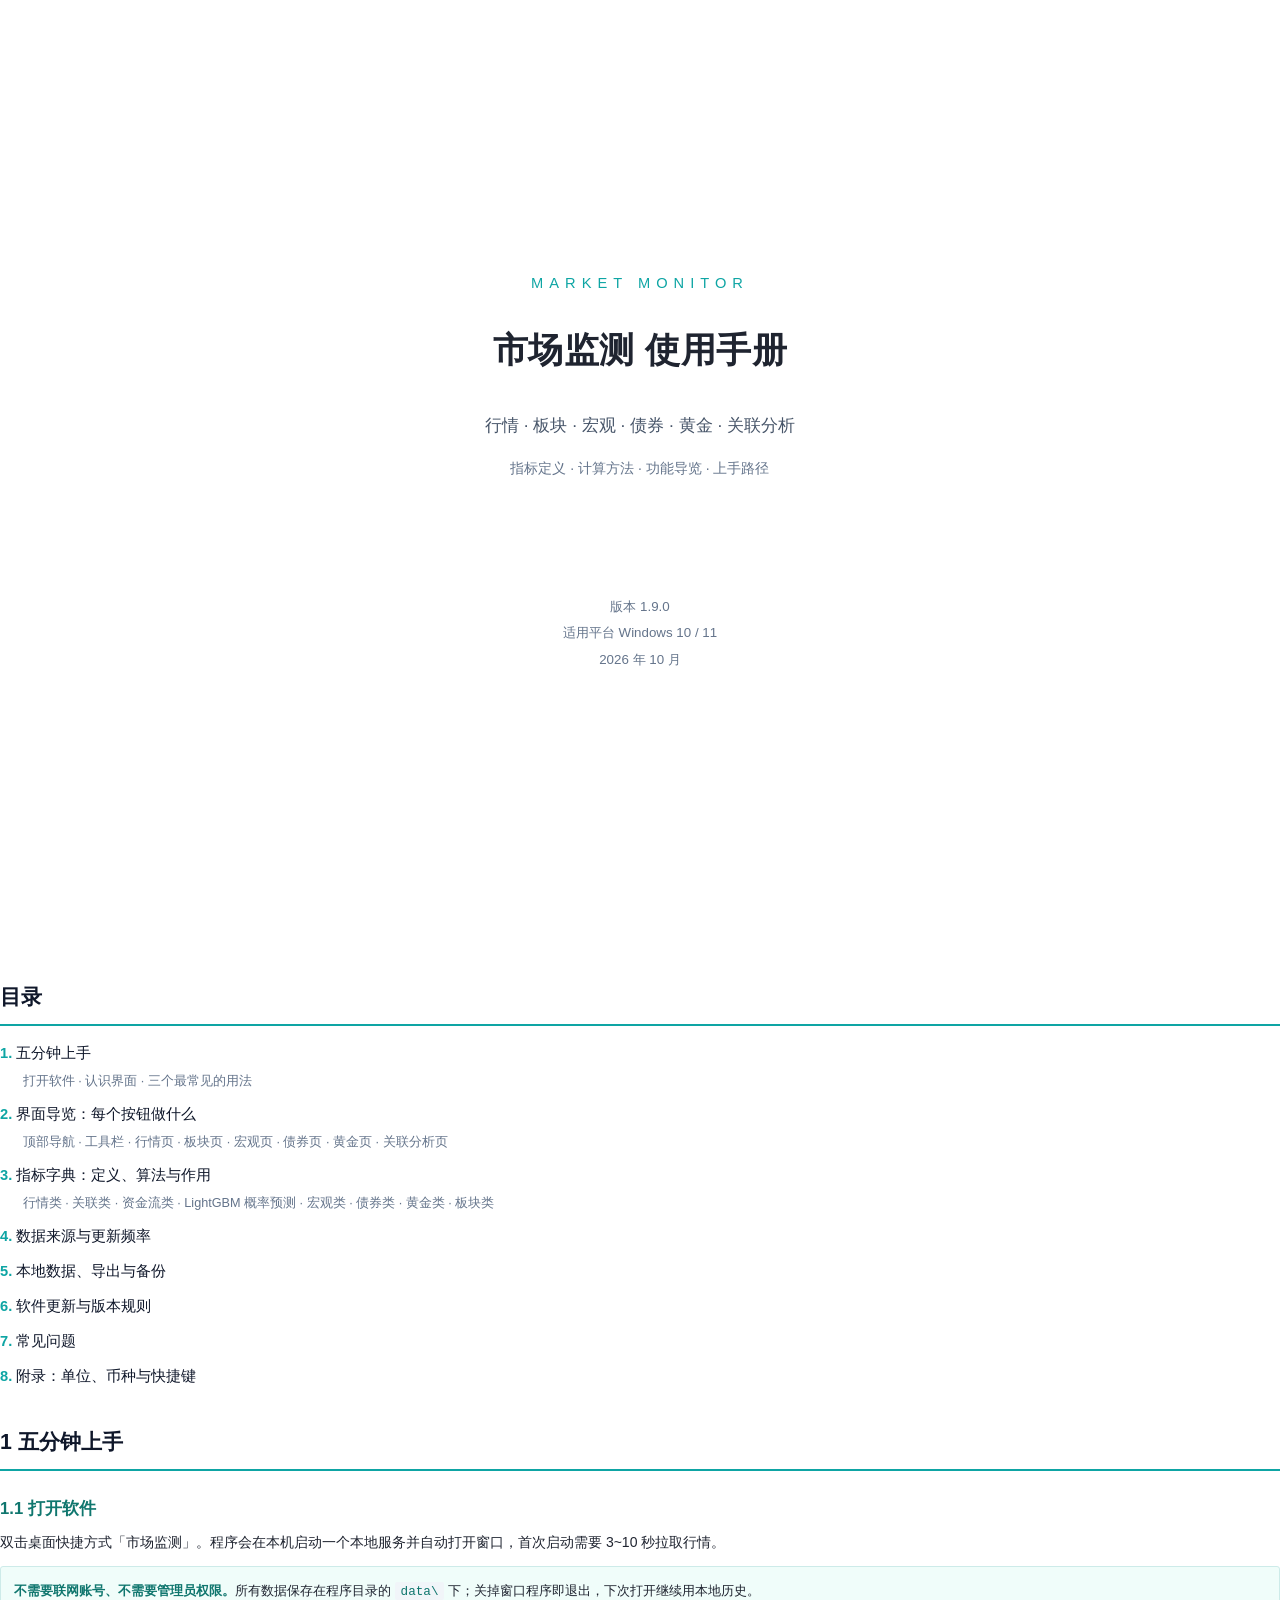
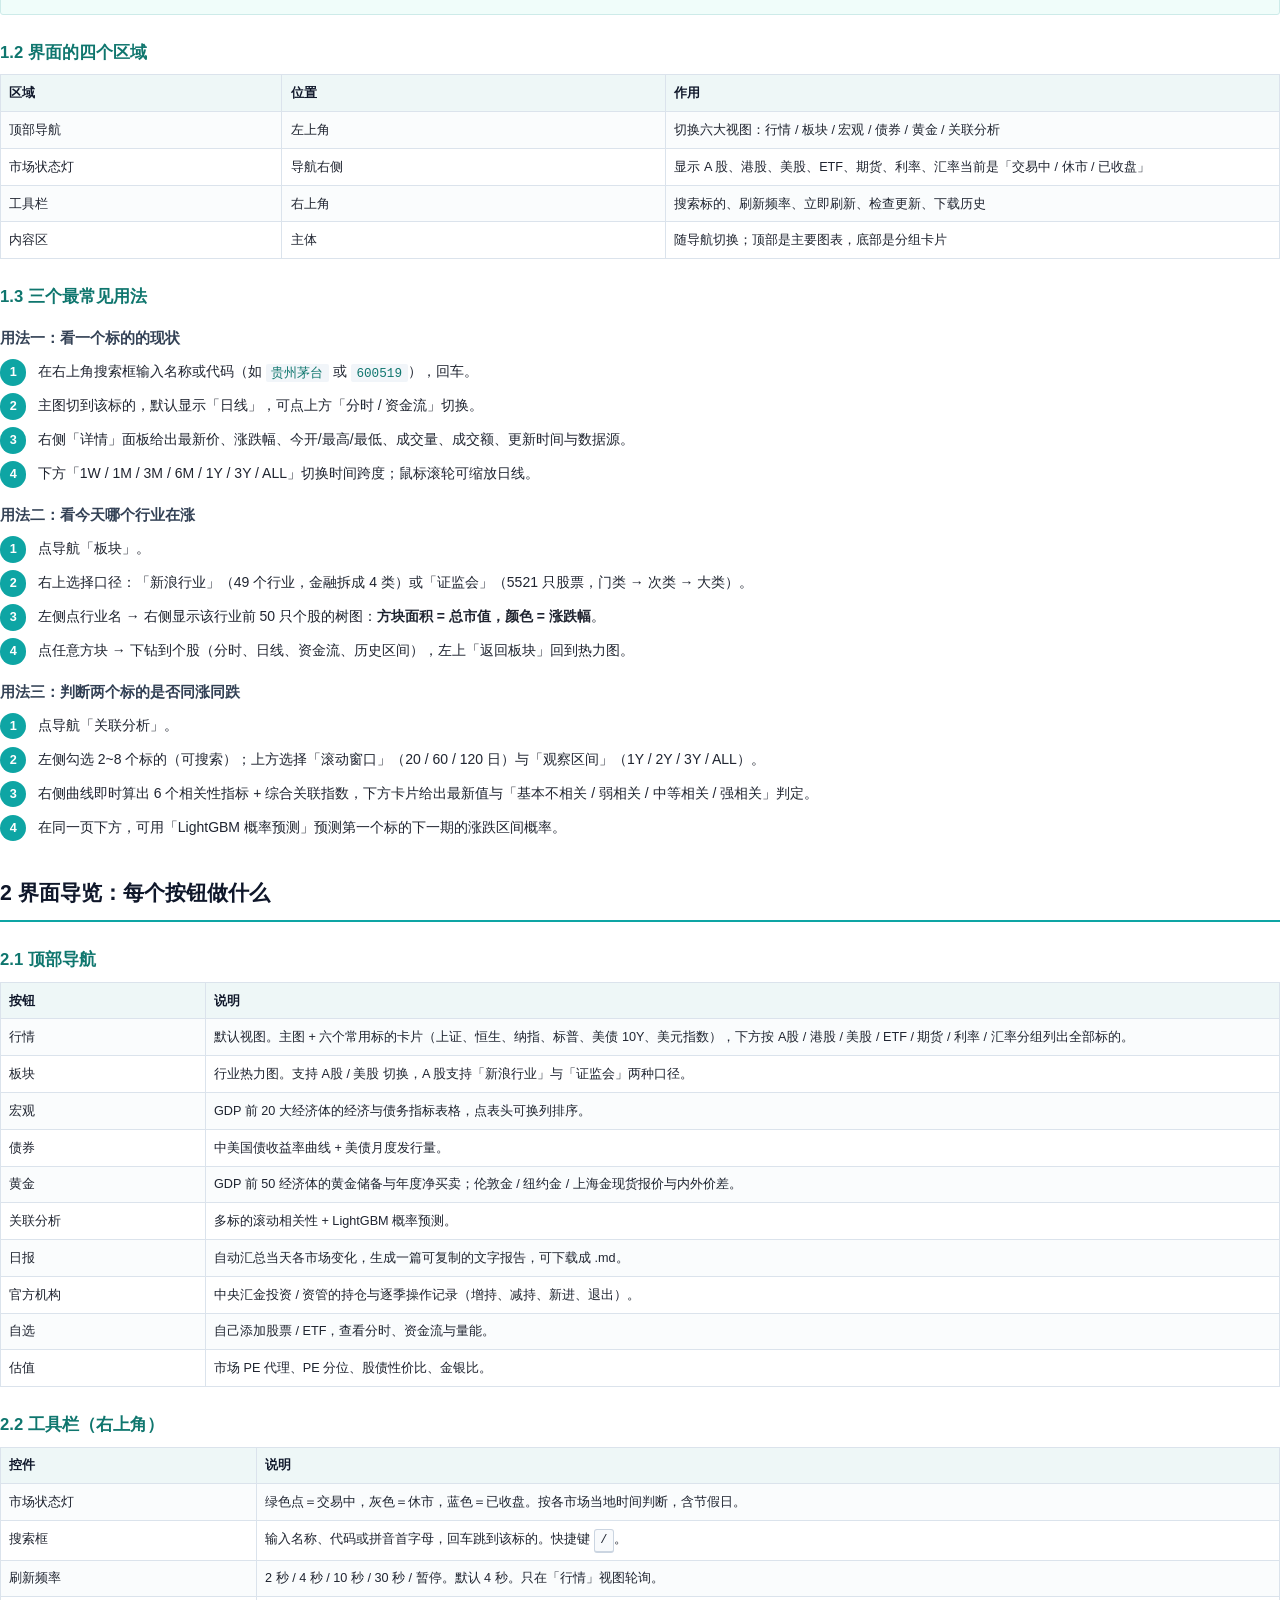
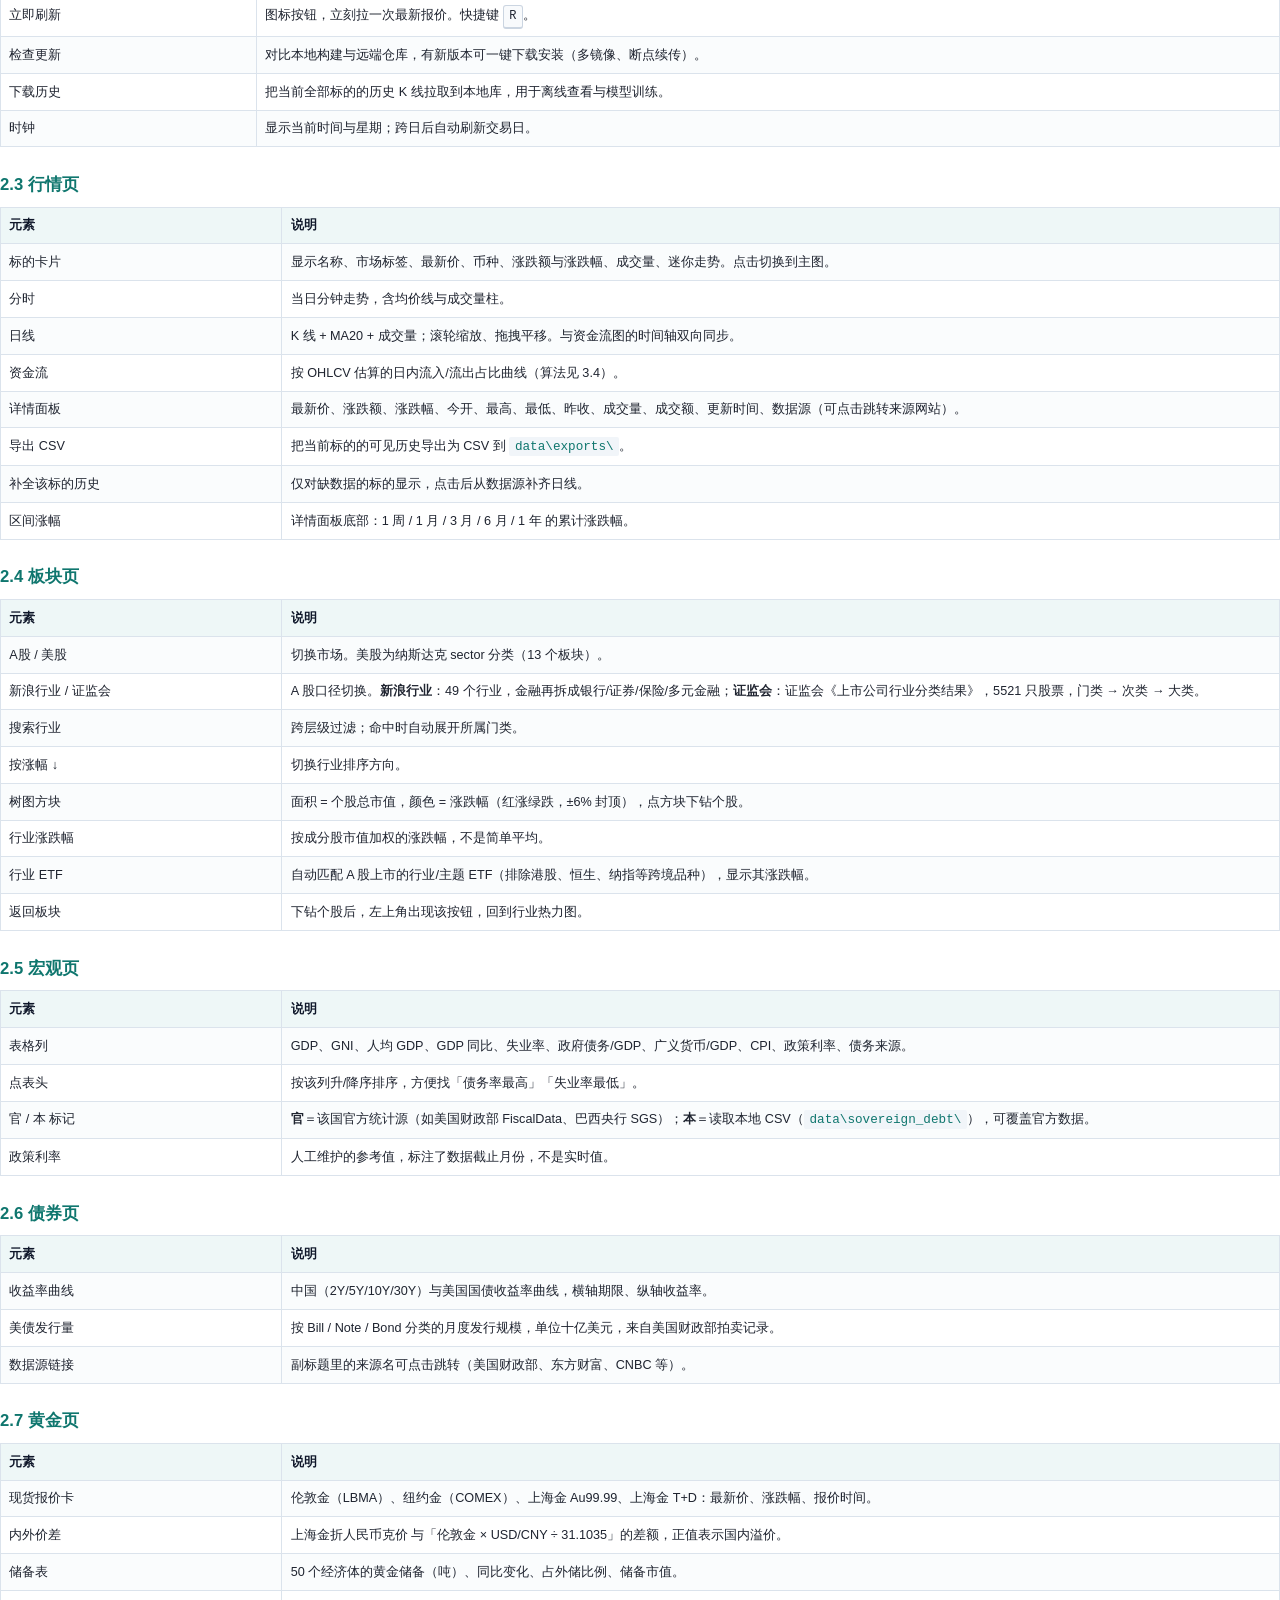
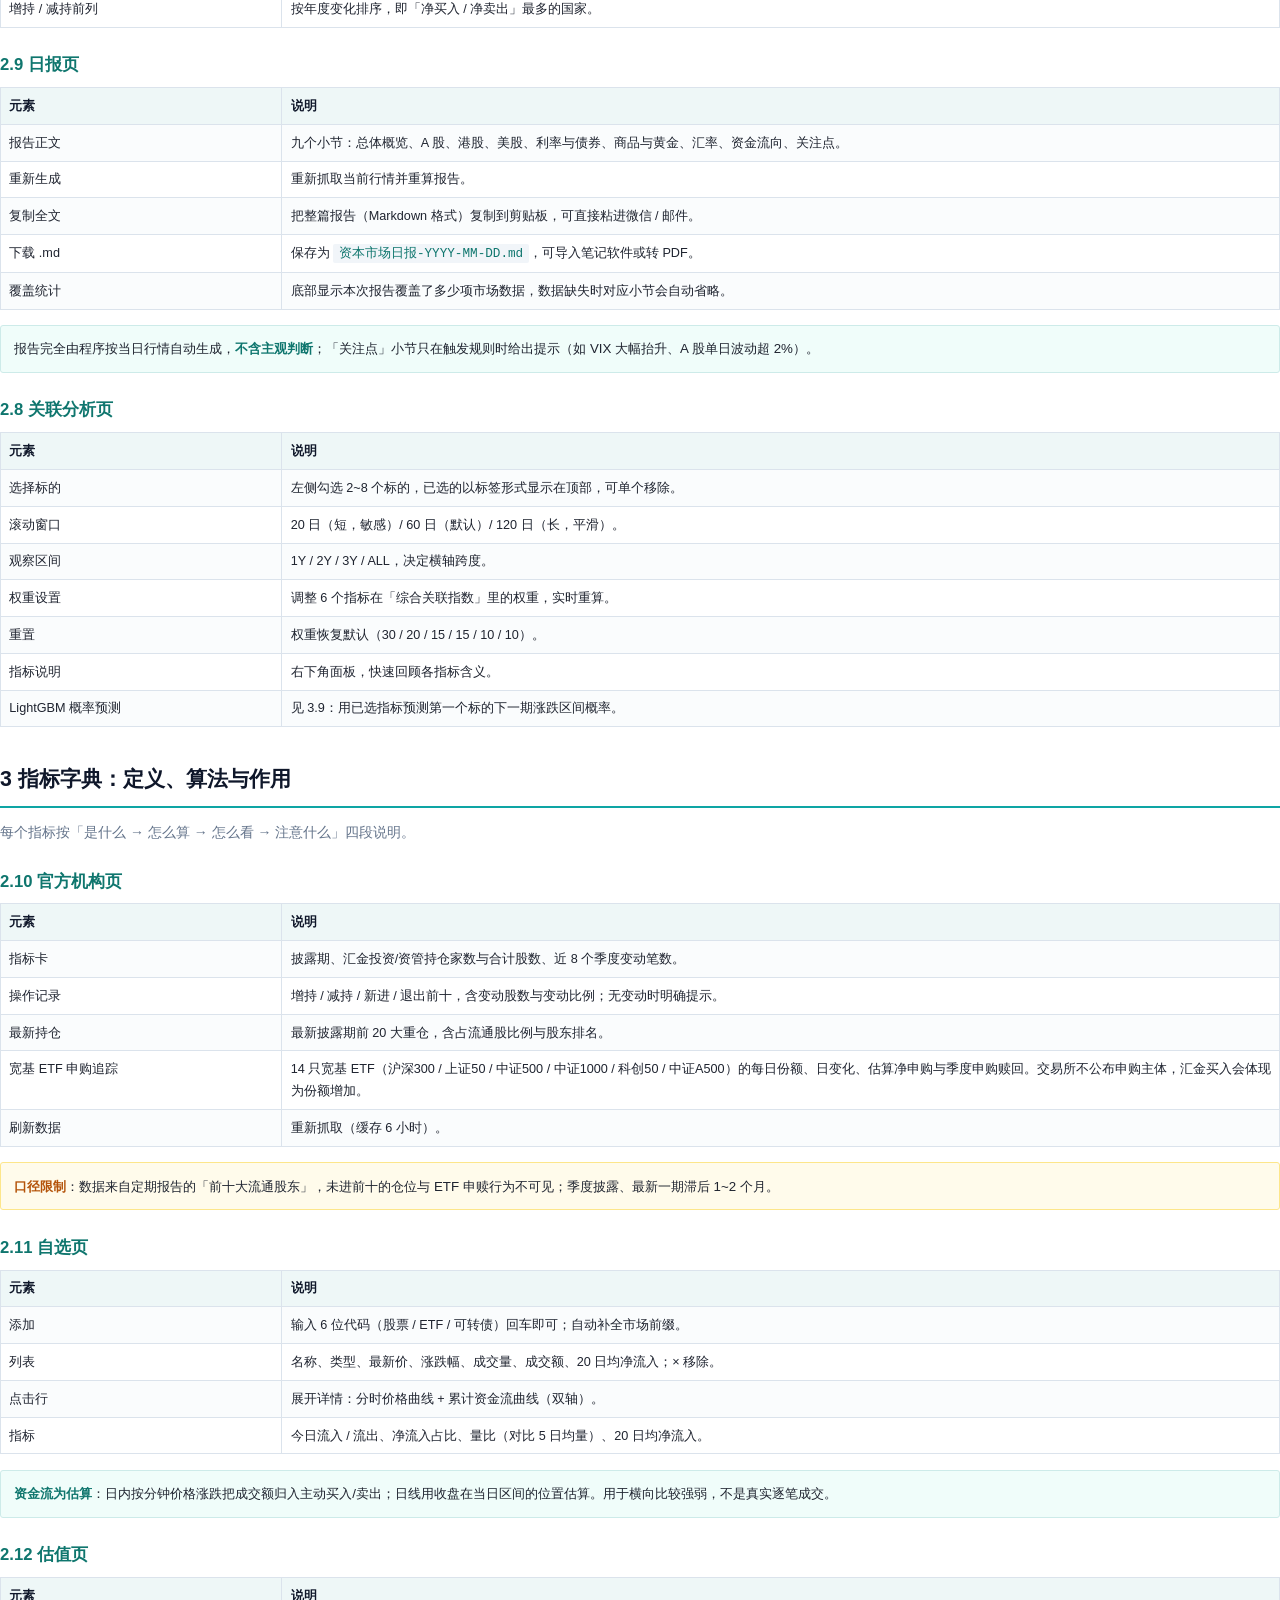
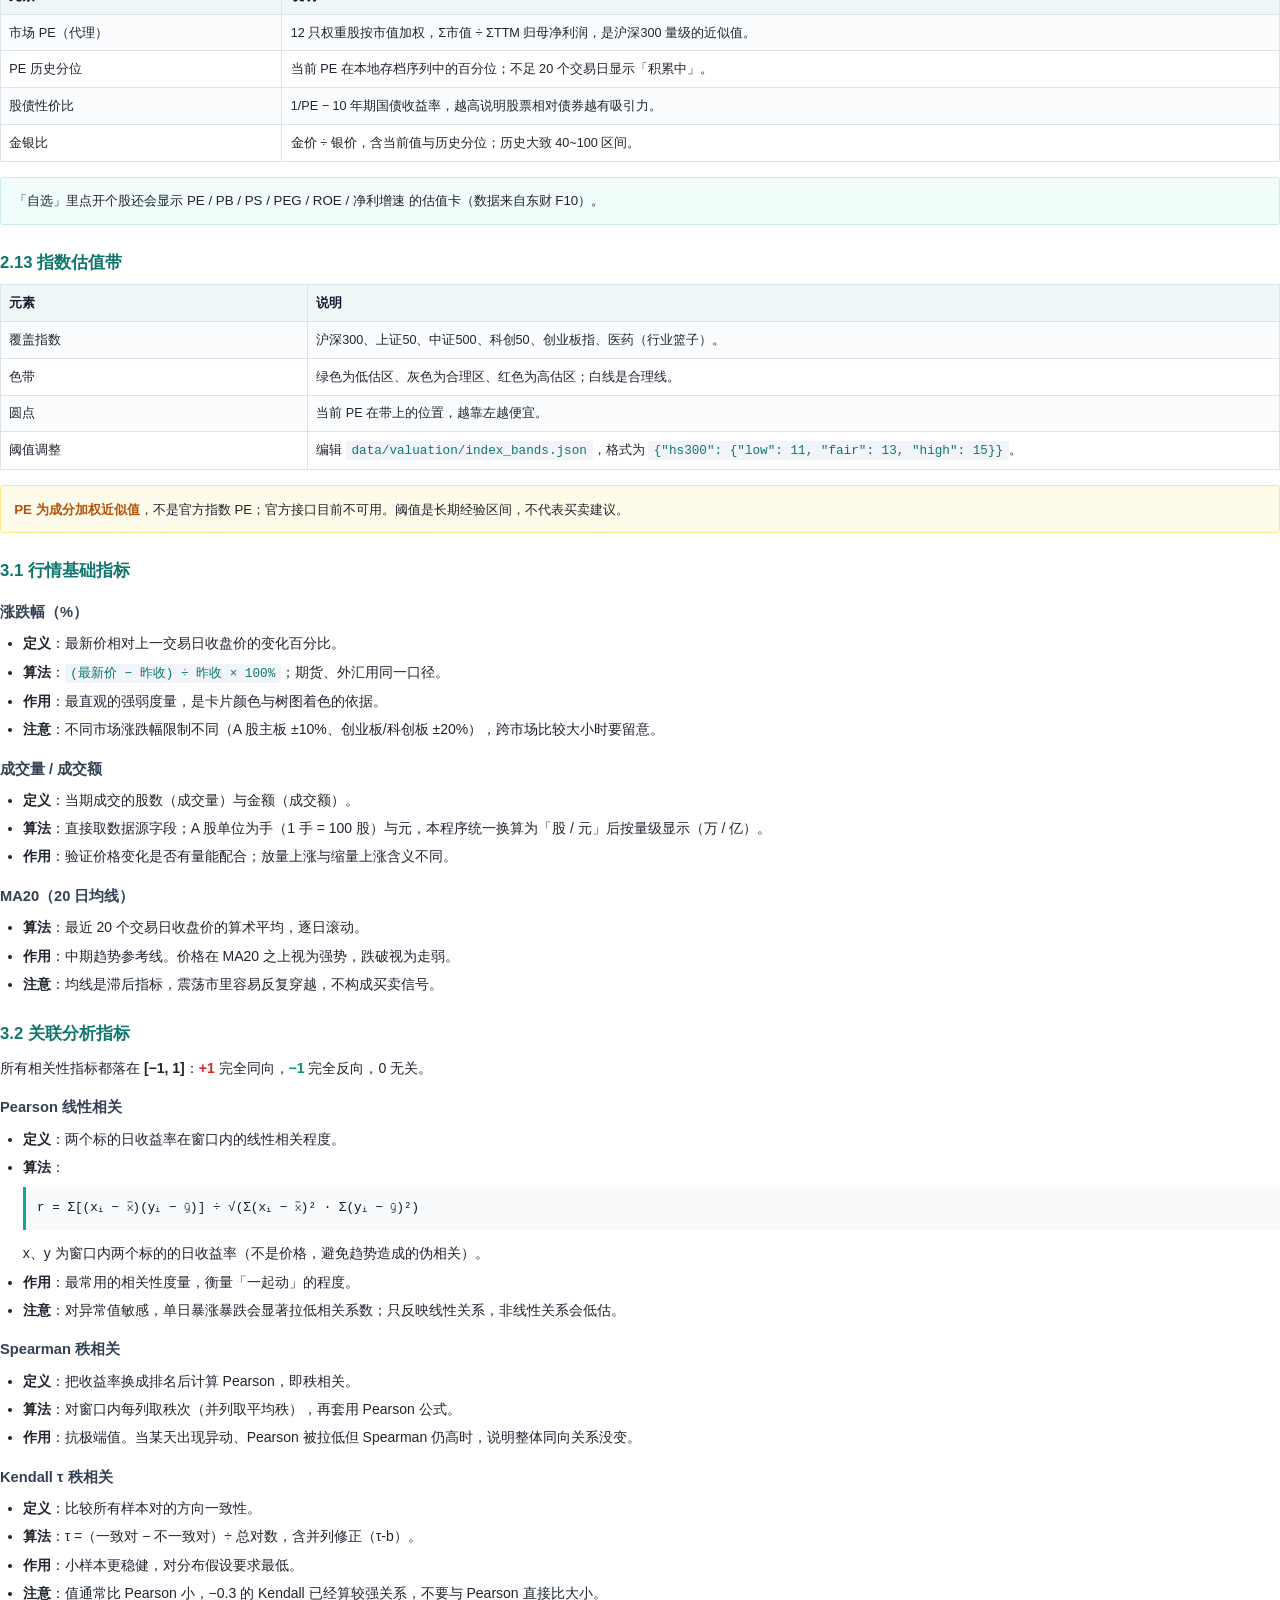
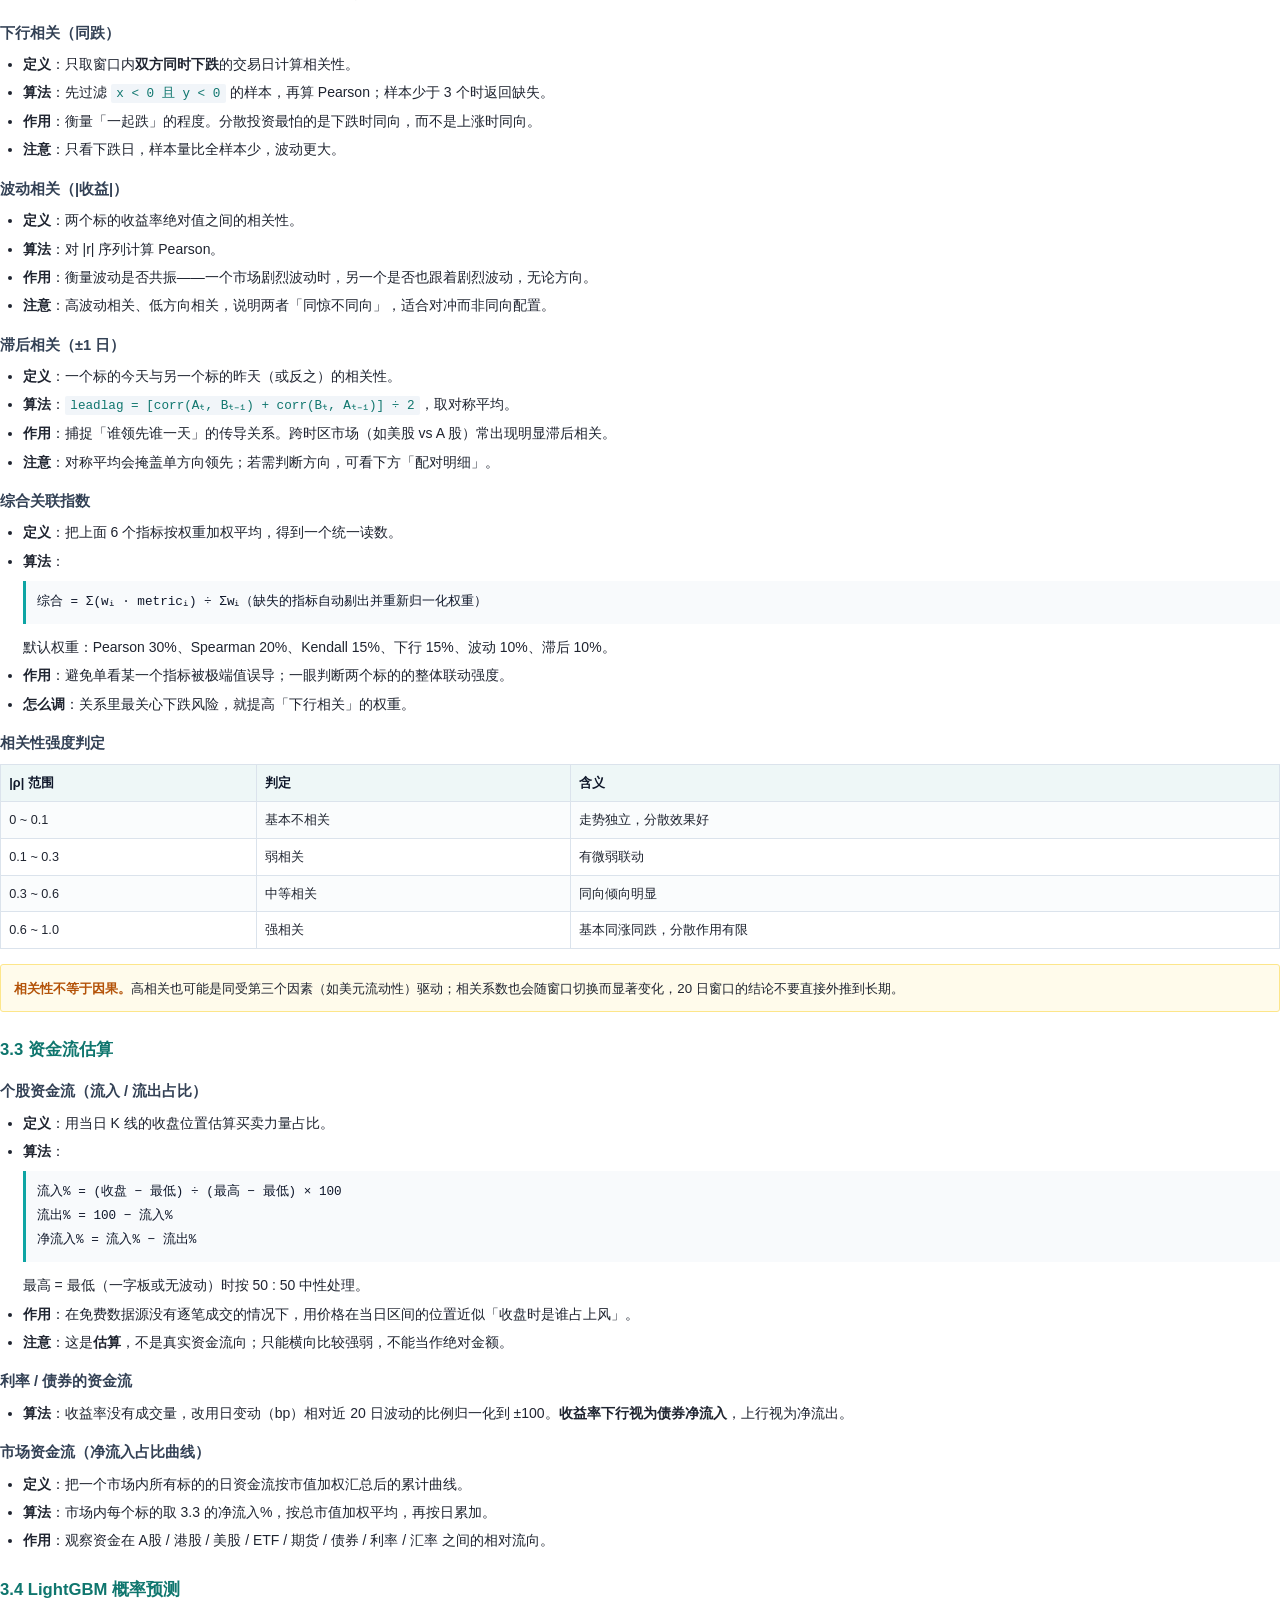
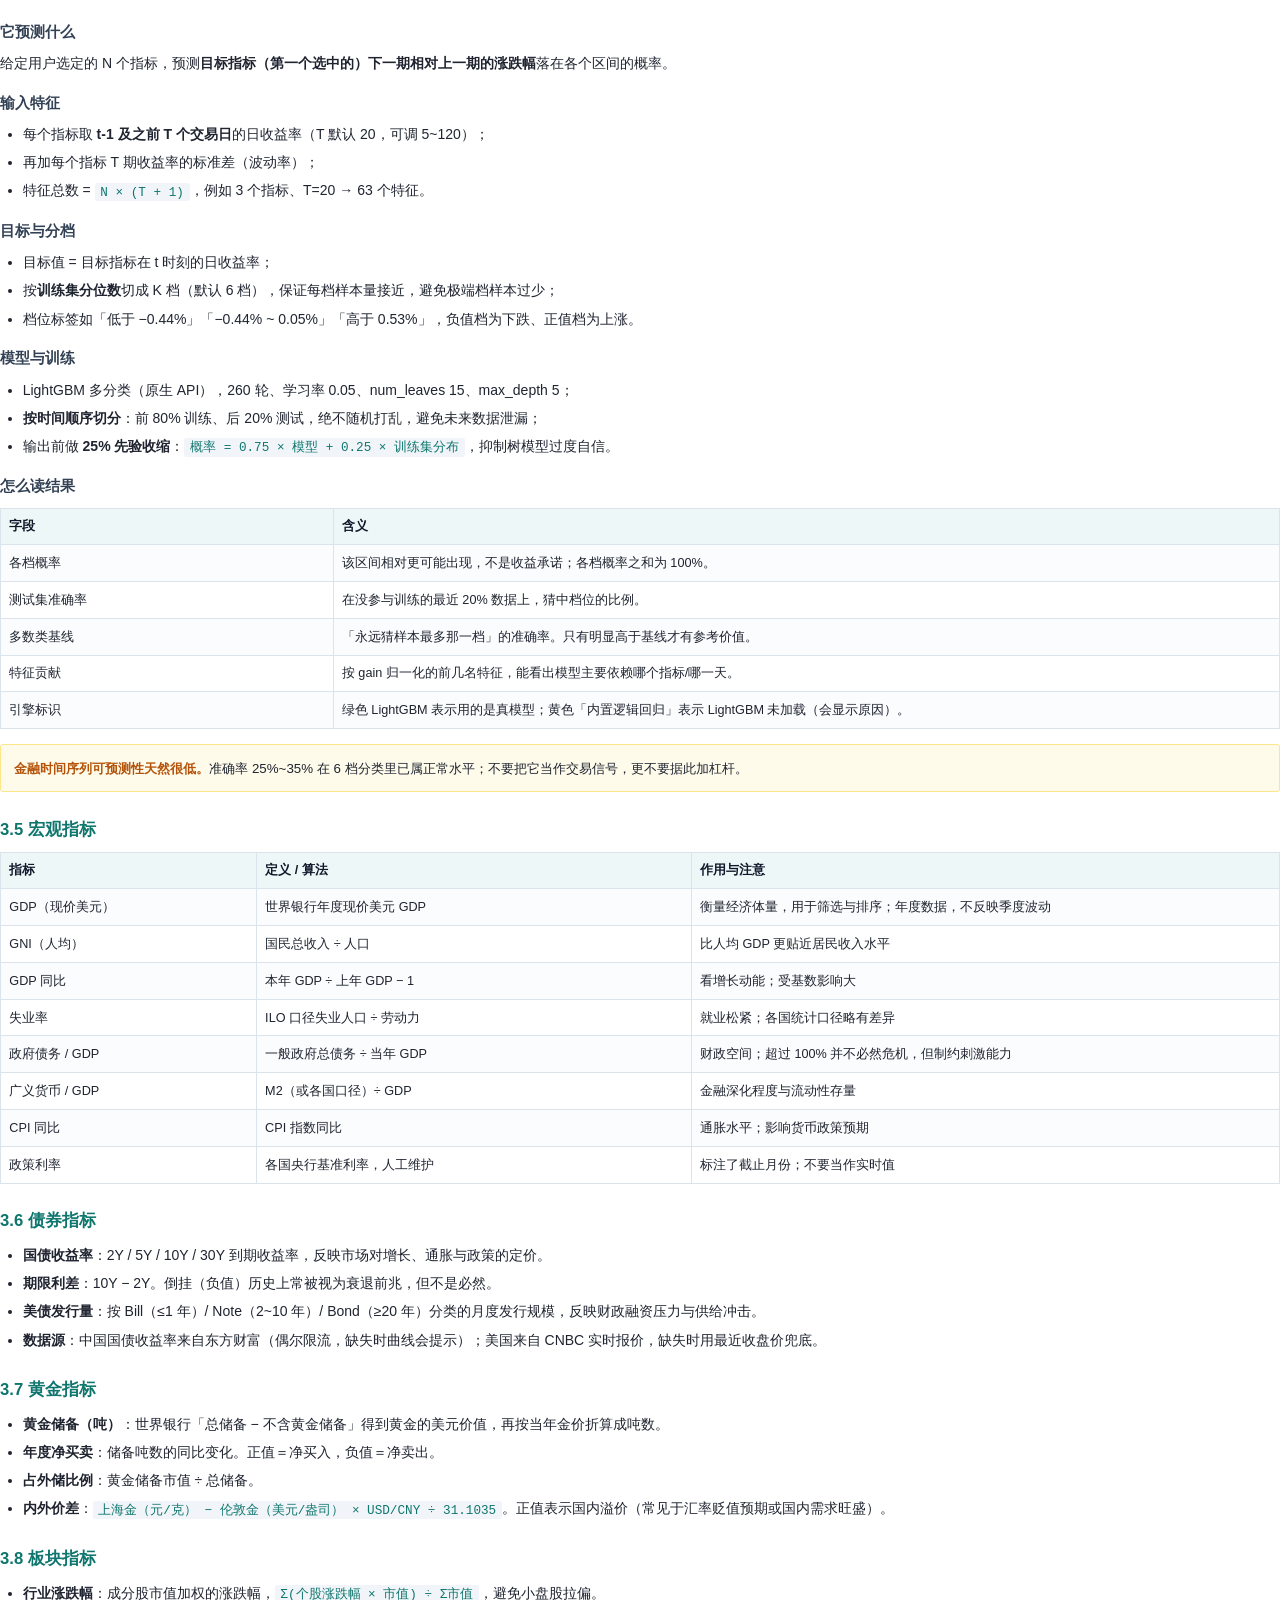
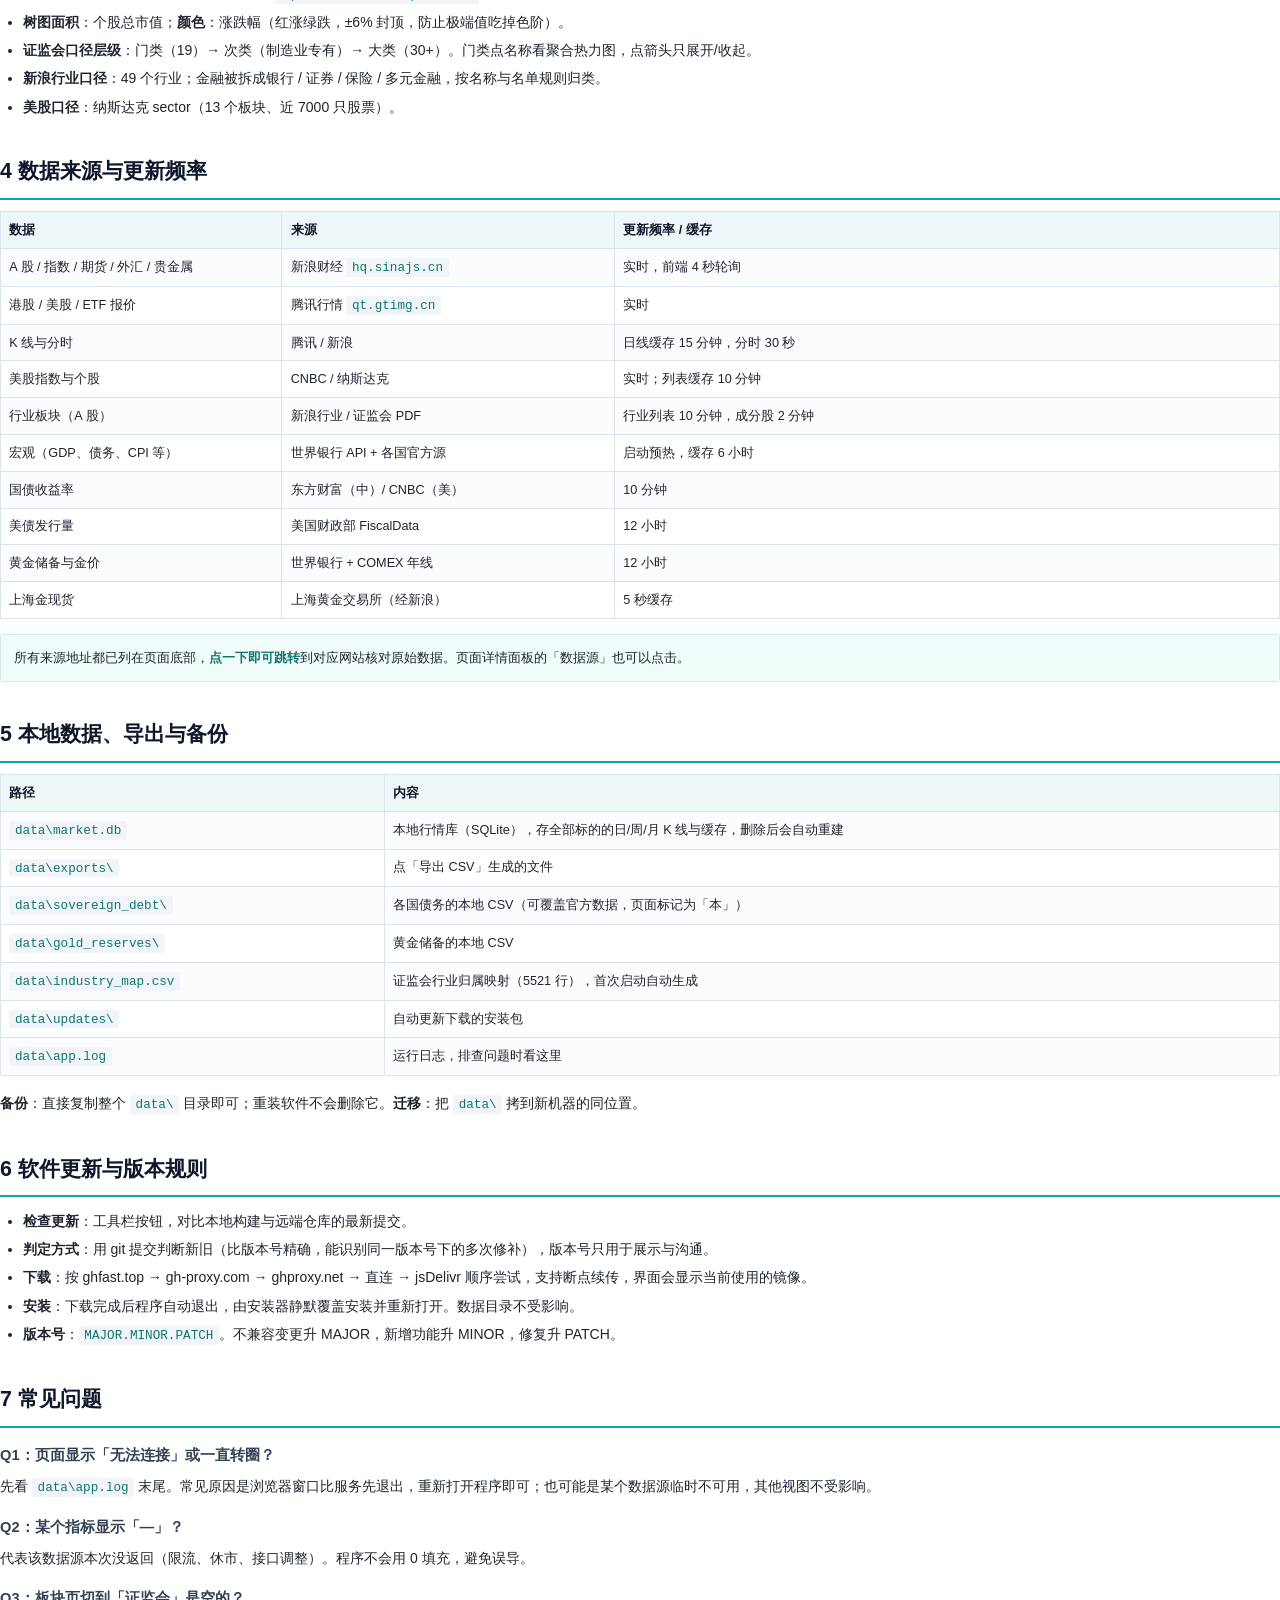
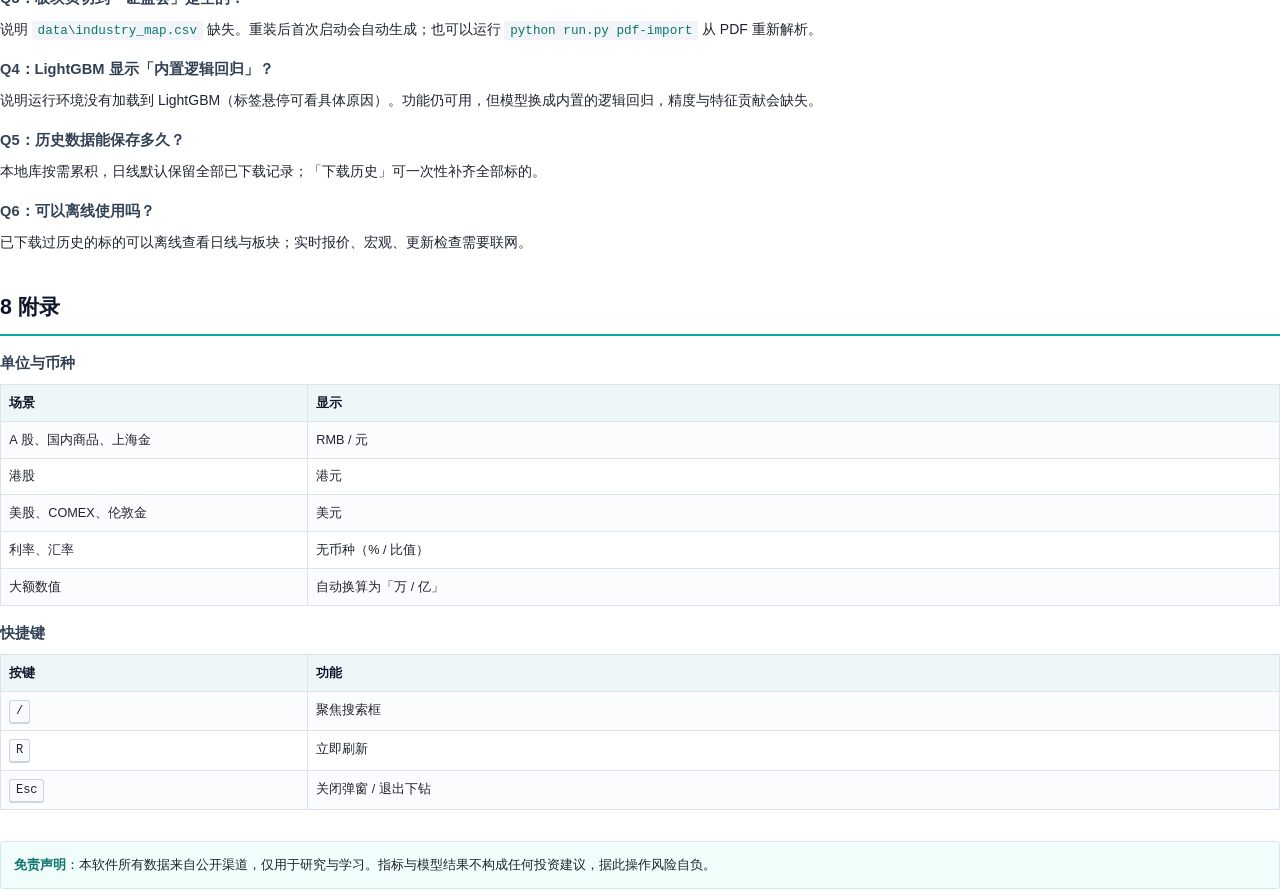
<file: docs/manual.html>
<!DOCTYPE html>
<html lang="zh-CN">
<head>
<meta charset="utf-8" />
<title>市场监测 Market Monitor · 使用手册</title>
<style>
  @page { size: A4; margin: 16mm 14mm 16mm 14mm; }
  * { box-sizing: border-box; }
  html { -webkit-print-color-adjust: exact; print-color-adjust: exact; }
  body {
    margin: 0; font-family: "Microsoft YaHei", "PingFang SC", "Source Han Sans SC", sans-serif;
    font-size: 10.5pt; line-height: 1.75; color: #1f2430; background: #fff;
  }
  h1 { font-size: 26pt; margin: 0 0 4mm; letter-spacing: .5px; }
  h2 { font-size: 16pt; margin: 9mm 0 3mm; padding-bottom: 2mm; border-bottom: 2px solid #0ea5a4; color: #0f172a; page-break-after: avoid; }
  h3 { font-size: 12.5pt; margin: 6mm 0 2mm; color: #0f766e; page-break-after: avoid; }
  h4 { font-size: 11pt; margin: 4mm 0 1.5mm; color: #334155; page-break-after: avoid; }
  p { margin: 0 0 2.5mm; }
  ul, ol { margin: 0 0 3mm; padding-left: 6mm; }
  li { margin: 1mm 0; }
  code { font-family: Consolas, "Courier New", monospace; background: #f1f5f9; padding: .5mm 1.5mm; border-radius: 2px; font-size: 9.5pt; color: #0f766e; }
  .formula { background: #f8fafc; border-left: 3px solid #0ea5a4; padding: 2.5mm 3mm; margin: 2mm 0 3mm; font-family: Consolas, monospace; font-size: 9.5pt; color: #0f172a; line-height: 1.9; }
  table { width: 100%; border-collapse: collapse; margin: 2mm 0 4mm; font-size: 9.5pt; page-break-inside: avoid; }
  th, td { border: 1px solid #dbe3ec; padding: 1.8mm 2.2mm; text-align: left; vertical-align: top; }
  th { background: #eef7f7; color: #0f172a; font-weight: 600; }
  tr:nth-child(even) td { background: #fafcfd; }
  .page-break { page-break-before: always; }
  .cover { height: 250mm; display: flex; flex-direction: column; justify-content: center; align-items: center; text-align: center; }
  .cover .badge { font-size: 11pt; color: #0ea5a4; letter-spacing: 6px; margin-bottom: 6mm; }
  .cover .sub { font-size: 13pt; color: #475569; margin-top: 4mm; }
  .cover .meta { margin-top: 30mm; font-size: 10pt; color: #64748b; line-height: 2; }
  .toc { margin-top: 4mm; }
  .toc ol { list-style: none; padding-left: 0; counter-reset: toc; }
  .toc > ol > li { counter-increment: toc; margin: 2.5mm 0; font-size: 11pt; color: #0f172a; }
  .toc > ol > li::before { content: counter(toc) ". "; color: #0ea5a4; font-weight: 600; }
  .toc .sub-items { font-size: 9.5pt; color: #64748b; margin: 1mm 0 0 6mm; }
  .callout { border: 1px solid #cdebe9; background: #f0fdfa; padding: 3mm 3.5mm; border-radius: 3px; margin: 3mm 0; font-size: 10pt; }
  .callout.warn { border-color: #fde68a; background: #fffbeb; }
  .callout b { color: #0f766e; }
  .callout.warn b { color: #b45309; }
  .kbd { display: inline-block; border: 1px solid #cbd5e1; border-bottom-width: 2px; border-radius: 3px; padding: 0 1.5mm; font-size: 9pt; font-family: Consolas, monospace; background: #f8fafc; }
  .muted { color: #64748b; }
  .tag-up { color: #dc2626; font-weight: 600; }
  .tag-down { color: #059669; font-weight: 600; }
  .grid2 { display: grid; grid-template-columns: 1fr 1fr; gap: 4mm; }
  .card { border: 1px solid #e2e8f0; border-radius: 3px; padding: 3mm; }
  .card h4 { margin-top: 0; }
  .step { display: flex; gap: 3mm; margin: 2mm 0; }
  .step .n { flex: 0 0 7mm; height: 7mm; border-radius: 50%; background: #0ea5a4; color: #fff; text-align: center; line-height: 7mm; font-size: 9.5pt; font-weight: 600; }
</style>
</head>
<body>

<!-- ============ 封面 ============ -->
<section class="cover">
  <div class="badge">MARKET MONITOR</div>
  <h1>市场监测 使用手册</h1>
  <div class="sub">行情 · 板块 · 宏观 · 债券 · 黄金 · 关联分析</div>
  <div class="sub" style="font-size:10.5pt;color:#64748b;">指标定义 · 计算方法 · 功能导览 · 上手路径</div>
  <div class="meta">
    版本 1.9.0<br />
    适用平台 Windows 10 / 11<br />
    2026 年 10 月
  </div>
</section>

<!-- ============ 目录 ============ -->
<section class="page-break">
  <h2>目录</h2>
  <div class="toc">
    <ol>
      <li>五分钟上手
        <div class="sub-items">打开软件 · 认识界面 · 三个最常见的用法</div>
      </li>
      <li>界面导览：每个按钮做什么
        <div class="sub-items">顶部导航 · 工具栏 · 行情页 · 板块页 · 宏观页 · 债券页 · 黄金页 · 关联分析页</div>
      </li>
      <li>指标字典：定义、算法与作用
        <div class="sub-items">行情类 · 关联类 · 资金流类 · LightGBM 概率预测 · 宏观类 · 债券类 · 黄金类 · 板块类</div>
      </li>
      <li>数据来源与更新频率</li>
      <li>本地数据、导出与备份</li>
      <li>软件更新与版本规则</li>
      <li>常见问题</li>
      <li>附录：单位、币种与快捷键</li>
    </ol>
  </div>
</section>

<!-- ============ 1 快速上手 ============ -->
<section class="page-break">
  <h2>1 五分钟上手</h2>

  <h3>1.1 打开软件</h3>
  <p>双击桌面快捷方式「市场监测」。程序会在本机启动一个本地服务并自动打开窗口，首次启动需要 3~10 秒拉取行情。</p>
  <div class="callout">
    <b>不需要联网账号、不需要管理员权限。</b>所有数据保存在程序目录的 <code>data\</code> 下；关掉窗口程序即退出，下次打开继续用本地历史。
  </div>

  <h3>1.2 界面的四个区域</h3>
  <table>
    <tr><th style="width:22%">区域</th><th style="width:30%">位置</th><th>作用</th></tr>
    <tr><td>顶部导航</td><td>左上角</td><td>切换六大视图：行情 / 板块 / 宏观 / 债券 / 黄金 / 关联分析</td></tr>
    <tr><td>市场状态灯</td><td>导航右侧</td><td>显示 A 股、港股、美股、ETF、期货、利率、汇率当前是「交易中 / 休市 / 已收盘」</td></tr>
    <tr><td>工具栏</td><td>右上角</td><td>搜索标的、刷新频率、立即刷新、检查更新、下载历史</td></tr>
    <tr><td>内容区</td><td>主体</td><td>随导航切换；顶部是主要图表，底部是分组卡片</td></tr>
  </table>

  <h3>1.3 三个最常见用法</h3>

  <h4>用法一：看一个标的的现状</h4>
  <div class="step"><div class="n">1</div><div>在右上角搜索框输入名称或代码（如 <code>贵州茅台</code> 或 <code>600519</code>），回车。</div></div>
  <div class="step"><div class="n">2</div><div>主图切到该标的，默认显示「日线」，可点上方「分时 / 资金流」切换。</div></div>
  <div class="step"><div class="n">3</div><div>右侧「详情」面板给出最新价、涨跌幅、今开/最高/最低、成交量、成交额、更新时间与数据源。</div></div>
  <div class="step"><div class="n">4</div><div>下方「1W / 1M / 3M / 6M / 1Y / 3Y / ALL」切换时间跨度；鼠标滚轮可缩放日线。</div></div>

  <h4>用法二：看今天哪个行业在涨</h4>
  <div class="step"><div class="n">1</div><div>点导航「板块」。</div></div>
  <div class="step"><div class="n">2</div><div>右上选择口径：「新浪行业」（49 个行业，金融拆成 4 类）或「证监会」（5521 只股票，门类 → 次类 → 大类）。</div></div>
  <div class="step"><div class="n">3</div><div>左侧点行业名 → 右侧显示该行业前 50 只个股的树图：<b>方块面积 = 总市值，颜色 = 涨跌幅</b>。</div></div>
  <div class="step"><div class="n">4</div><div>点任意方块 → 下钻到个股（分时、日线、资金流、历史区间），左上「返回板块」回到热力图。</div></div>

  <h4>用法三：判断两个标的是否同涨同跌</h4>
  <div class="step"><div class="n">1</div><div>点导航「关联分析」。</div></div>
  <div class="step"><div class="n">2</div><div>左侧勾选 2~8 个标的（可搜索）；上方选择「滚动窗口」（20 / 60 / 120 日）与「观察区间」（1Y / 2Y / 3Y / ALL）。</div></div>
  <div class="step"><div class="n">3</div><div>右侧曲线即时算出 6 个相关性指标 + 综合关联指数，下方卡片给出最新值与「基本不相关 / 弱相关 / 中等相关 / 强相关」判定。</div></div>
  <div class="step"><div class="n">4</div><div>在同一页下方，可用「LightGBM 概率预测」预测第一个标的下一期的涨跌区间概率。</div></div>
</section>

<!-- ============ 2 界面导览 ============ -->
<section class="page-break">
  <h2>2 界面导览：每个按钮做什么</h2>

  <h3>2.1 顶部导航</h3>
  <table>
    <tr><th style="width:16%">按钮</th><th>说明</th></tr>
    <tr><td>行情</td><td>默认视图。主图 + 六个常用标的卡片（上证、恒生、纳指、标普、美债 10Y、美元指数），下方按 A股 / 港股 / 美股 / ETF / 期货 / 利率 / 汇率分组列出全部标的。</td></tr>
    <tr><td>板块</td><td>行业热力图。支持 A股 / 美股 切换，A 股支持「新浪行业」与「证监会」两种口径。</td></tr>
    <tr><td>宏观</td><td>GDP 前 20 大经济体的经济与债务指标表格，点表头可换列排序。</td></tr>
    <tr><td>债券</td><td>中美国债收益率曲线 + 美债月度发行量。</td></tr>
    <tr><td>黄金</td><td>GDP 前 50 经济体的黄金储备与年度净买卖；伦敦金 / 纽约金 / 上海金现货报价与内外价差。</td></tr>
    <tr><td>关联分析</td><td>多标的滚动相关性 + LightGBM 概率预测。</td></tr>
    <tr><td>日报</td><td>自动汇总当天各市场变化，生成一篇可复制的文字报告，可下载成 .md。</td></tr>
    <tr><td>官方机构</td><td>中央汇金投资 / 资管的持仓与逐季操作记录（增持、减持、新进、退出）。</td></tr>
    <tr><td>自选</td><td>自己添加股票 / ETF，查看分时、资金流与量能。</td></tr>
    <tr><td>估值</td><td>市场 PE 代理、PE 分位、股债性价比、金银比。</td></tr>
  </table>

  <h3>2.2 工具栏（右上角）</h3>
  <table>
    <tr><th style="width:20%">控件</th><th>说明</th></tr>
    <tr><td>市场状态灯</td><td>绿色点＝交易中，灰色＝休市，蓝色＝已收盘。按各市场当地时间判断，含节假日。</td></tr>
    <tr><td>搜索框</td><td>输入名称、代码或拼音首字母，回车跳到该标的。快捷键 <span class="kbd">/</span>。</td></tr>
    <tr><td>刷新频率</td><td>2 秒 / 4 秒 / 10 秒 / 30 秒 / 暂停。默认 4 秒。只在「行情」视图轮询。</td></tr>
    <tr><td>立即刷新</td><td>图标按钮，立刻拉一次最新报价。快捷键 <span class="kbd">R</span>。</td></tr>
    <tr><td>检查更新</td><td>对比本地构建与远端仓库，有新版本可一键下载安装（多镜像、断点续传）。</td></tr>
    <tr><td>下载历史</td><td>把当前全部标的的历史 K 线拉取到本地库，用于离线查看与模型训练。</td></tr>
    <tr><td>时钟</td><td>显示当前时间与星期；跨日后自动刷新交易日。</td></tr>
  </table>

  <h3>2.3 行情页</h3>
  <table>
    <tr><th style="width:22%">元素</th><th>说明</th></tr>
    <tr><td>标的卡片</td><td>显示名称、市场标签、最新价、币种、涨跌额与涨跌幅、成交量、迷你走势。点击切换到主图。</td></tr>
    <tr><td>分时</td><td>当日分钟走势，含均价线与成交量柱。</td></tr>
    <tr><td>日线</td><td>K 线 + MA20 + 成交量；滚轮缩放、拖拽平移。与资金流图的时间轴双向同步。</td></tr>
    <tr><td>资金流</td><td>按 OHLCV 估算的日内流入/流出占比曲线（算法见 3.4）。</td></tr>
    <tr><td>详情面板</td><td>最新价、涨跌额、涨跌幅、今开、最高、最低、昨收、成交量、成交额、更新时间、数据源（可点击跳转来源网站）。</td></tr>
    <tr><td>导出 CSV</td><td>把当前标的的可见历史导出为 CSV 到 <code>data\exports\</code>。</td></tr>
    <tr><td>补全该标的历史</td><td>仅对缺数据的标的显示，点击后从数据源补齐日线。</td></tr>
    <tr><td>区间涨幅</td><td>详情面板底部：1 周 / 1 月 / 3 月 / 6 月 / 1 年 的累计涨跌幅。</td></tr>
  </table>

  <h3>2.4 板块页</h3>
  <table>
    <tr><th style="width:22%">元素</th><th>说明</th></tr>
    <tr><td>A股 / 美股</td><td>切换市场。美股为纳斯达克 sector 分类（13 个板块）。</td></tr>
    <tr><td>新浪行业 / 证监会</td><td>A 股口径切换。<b>新浪行业</b>：49 个行业，金融再拆成银行/证券/保险/多元金融；<b>证监会</b>：证监会《上市公司行业分类结果》，5521 只股票，门类 → 次类 → 大类。</td></tr>
    <tr><td>搜索行业</td><td>跨层级过滤；命中时自动展开所属门类。</td></tr>
    <tr><td>按涨幅 ↓</td><td>切换行业排序方向。</td></tr>
    <tr><td>树图方块</td><td>面积 = 个股总市值，颜色 = 涨跌幅（红涨绿跌，±6% 封顶），点方块下钻个股。</td></tr>
    <tr><td>行业涨跌幅</td><td>按成分股市值加权的涨跌幅，不是简单平均。</td></tr>
    <tr><td>行业 ETF</td><td>自动匹配 A 股上市的行业/主题 ETF（排除港股、恒生、纳指等跨境品种），显示其涨跌幅。</td></tr>
    <tr><td>返回板块</td><td>下钻个股后，左上角出现该按钮，回到行业热力图。</td></tr>
  </table>

  <h3>2.5 宏观页</h3>
  <table>
    <tr><th style="width:22%">元素</th><th>说明</th></tr>
    <tr><td>表格列</td><td>GDP、GNI、人均 GDP、GDP 同比、失业率、政府债务/GDP、广义货币/GDP、CPI、政策利率、债务来源。</td></tr>
    <tr><td>点表头</td><td>按该列升/降序排序，方便找「债务率最高」「失业率最低」。</td></tr>
    <tr><td>官 / 本 标记</td><td><b>官</b>＝该国官方统计源（如美国财政部 FiscalData、巴西央行 SGS）；<b>本</b>＝读取本地 CSV（<code>data\sovereign_debt\</code>），可覆盖官方数据。</td></tr>
    <tr><td>政策利率</td><td>人工维护的参考值，标注了数据截止月份，不是实时值。</td></tr>
  </table>

  <h3>2.6 债券页</h3>
  <table>
    <tr><th style="width:22%">元素</th><th>说明</th></tr>
    <tr><td>收益率曲线</td><td>中国（2Y/5Y/10Y/30Y）与美国国债收益率曲线，横轴期限、纵轴收益率。</td></tr>
    <tr><td>美债发行量</td><td>按 Bill / Note / Bond 分类的月度发行规模，单位十亿美元，来自美国财政部拍卖记录。</td></tr>
    <tr><td>数据源链接</td><td>副标题里的来源名可点击跳转（美国财政部、东方财富、CNBC 等）。</td></tr>
  </table>

  <h3>2.7 黄金页</h3>
  <table>
    <tr><th style="width:22%">元素</th><th>说明</th></tr>
    <tr><td>现货报价卡</td><td>伦敦金（LBMA）、纽约金（COMEX）、上海金 Au99.99、上海金 T+D：最新价、涨跌幅、报价时间。</td></tr>
    <tr><td>内外价差</td><td>上海金折人民币克价 与「伦敦金 × USD/CNY ÷ 31.1035」的差额，正值表示国内溢价。</td></tr>
    <tr><td>储备表</td><td>50 个经济体的黄金储备（吨）、同比变化、占外储比例、储备市值。</td></tr>
    <tr><td>增持 / 减持前列</td><td>按年度变化排序，即「净买入 / 净卖出」最多的国家。</td></tr>
  </table>

  <h3>2.9 日报页</h3>
  <table>
    <tr><th style="width:22%">元素</th><th>说明</th></tr>
    <tr><td>报告正文</td><td>九个小节：总体概览、A 股、港股、美股、利率与债券、商品与黄金、汇率、资金流向、关注点。</td></tr>
    <tr><td>重新生成</td><td>重新抓取当前行情并重算报告。</td></tr>
    <tr><td>复制全文</td><td>把整篇报告（Markdown 格式）复制到剪贴板，可直接粘进微信 / 邮件。</td></tr>
    <tr><td>下载 .md</td><td>保存为 <code>资本市场日报-YYYY-MM-DD.md</code>，可导入笔记软件或转 PDF。</td></tr>
    <tr><td>覆盖统计</td><td>底部显示本次报告覆盖了多少项市场数据，数据缺失时对应小节会自动省略。</td></tr>
  </table>
  <div class="callout">
    报告完全由程序按当日行情自动生成，<b>不含主观判断</b>；「关注点」小节只在触发规则时给出提示（如 VIX 大幅抬升、A 股单日波动超 2%）。
  </div>
  <h3>2.8 关联分析页</h3>
  <table>
    <tr><th style="width:22%">元素</th><th>说明</th></tr>
    <tr><td>选择标的</td><td>左侧勾选 2~8 个标的，已选的以标签形式显示在顶部，可单个移除。</td></tr>
    <tr><td>滚动窗口</td><td>20 日（短，敏感）/ 60 日（默认）/ 120 日（长，平滑）。</td></tr>
    <tr><td>观察区间</td><td>1Y / 2Y / 3Y / ALL，决定横轴跨度。</td></tr>
    <tr><td>权重设置</td><td>调整 6 个指标在「综合关联指数」里的权重，实时重算。</td></tr>
    <tr><td>重置</td><td>权重恢复默认（30 / 20 / 15 / 15 / 10 / 10）。</td></tr>
    <tr><td>指标说明</td><td>右下角面板，快速回顾各指标含义。</td></tr>
    <tr><td>LightGBM 概率预测</td><td>见 3.9：用已选指标预测第一个标的下一期涨跌区间概率。</td></tr>
  </table>
</section>

<!-- ============ 3 指标字典 ============ -->
<section class="page-break">
  <h2>3 指标字典：定义、算法与作用</h2>
  <p class="muted">每个指标按「是什么 → 怎么算 → 怎么看 → 注意什么」四段说明。</p>

  <h3>2.10 官方机构页</h3>
  <table>
    <tr><th style="width:22%">元素</th><th>说明</th></tr>
    <tr><td>指标卡</td><td>披露期、汇金投资/资管持仓家数与合计股数、近 8 个季度变动笔数。</td></tr>
    <tr><td>操作记录</td><td>增持 / 减持 / 新进 / 退出前十，含变动股数与变动比例；无变动时明确提示。</td></tr>
    <tr><td>最新持仓</td><td>最新披露期前 20 大重仓，含占流通股比例与股东排名。</td></tr>
    <tr><td>宽基 ETF 申购追踪</td><td>14 只宽基 ETF（沪深300 / 上证50 / 中证500 / 中证1000 / 科创50 / 中证A500）的每日份额、日变化、估算净申购与季度申购赎回。交易所不公布申购主体，汇金买入会体现为份额增加。</td></tr>
    <tr><td>刷新数据</td><td>重新抓取（缓存 6 小时）。</td></tr>
  </table>
  <div class="callout warn">
    <b>口径限制</b>：数据来自定期报告的「前十大流通股东」，未进前十的仓位与 ETF 申赎行为不可见；季度披露、最新一期滞后 1~2 个月。
  </div>

  <h3>2.11 自选页</h3>
  <table>
    <tr><th style="width:22%">元素</th><th>说明</th></tr>
    <tr><td>添加</td><td>输入 6 位代码（股票 / ETF / 可转债）回车即可；自动补全市场前缀。</td></tr>
    <tr><td>列表</td><td>名称、类型、最新价、涨跌幅、成交量、成交额、20 日均净流入；× 移除。</td></tr>
    <tr><td>点击行</td><td>展开详情：分时价格曲线 + 累计资金流曲线（双轴）。</td></tr>
    <tr><td>指标</td><td>今日流入 / 流出、净流入占比、量比（对比 5 日均量）、20 日均净流入。</td></tr>
  </table>
  <div class="callout">
    <b>资金流为估算</b>：日内按分钟价格涨跌把成交额归入主动买入/卖出；日线用收盘在当日区间的位置估算。用于横向比较强弱，不是真实逐笔成交。
  </div>

  <h3>2.12 估值页</h3>
  <table>
    <tr><th style="width:22%">元素</th><th>说明</th></tr>
    <tr><td>市场 PE（代理）</td><td>12 只权重股按市值加权，Σ市值 ÷ ΣTTM 归母净利润，是沪深300 量级的近似值。</td></tr>
    <tr><td>PE 历史分位</td><td>当前 PE 在本地存档序列中的百分位；不足 20 个交易日显示「积累中」。</td></tr>
    <tr><td>股债性价比</td><td>1/PE − 10 年期国债收益率，越高说明股票相对债券越有吸引力。</td></tr>
    <tr><td>金银比</td><td>金价 ÷ 银价，含当前值与历史分位；历史大致 40~100 区间。</td></tr>
  </table>
  <div class="callout">
    「自选」里点开个股还会显示 PE / PB / PS / PEG / ROE / 净利增速 的估值卡（数据来自东财 F10）。
  </div>

  <h3>2.13 指数估值带</h3>
  <table>
    <tr><th style="width:24%">元素</th><th>说明</th></tr>
    <tr><td>覆盖指数</td><td>沪深300、上证50、中证500、科创50、创业板指、医药（行业篮子）。</td></tr>
    <tr><td>色带</td><td>绿色为低估区、灰色为合理区、红色为高估区；白线是合理线。</td></tr>
    <tr><td>圆点</td><td>当前 PE 在带上的位置，越靠左越便宜。</td></tr>
    <tr><td>阈值调整</td><td>编辑 <code>data/valuation/index_bands.json</code>，格式为 <code>{"hs300": {"low": 11, "fair": 13, "high": 15}}</code>。</td></tr>
  </table>
  <div class="callout warn">
    <b>PE 为成分加权近似值</b>，不是官方指数 PE；官方接口目前不可用。阈值是长期经验区间，不代表买卖建议。
  </div>

  <h3>3.1 行情基础指标</h3>

  <h4>涨跌幅（%）</h4>
  <ul>
    <li><b>定义</b>：最新价相对上一交易日收盘价的变化百分比。</li>
    <li><b>算法</b>：<code>(最新价 − 昨收) ÷ 昨收 × 100%</code>；期货、外汇用同一口径。</li>
    <li><b>作用</b>：最直观的强弱度量，是卡片颜色与树图着色的依据。</li>
    <li><b>注意</b>：不同市场涨跌幅限制不同（A 股主板 ±10%、创业板/科创板 ±20%），跨市场比较大小时要留意。</li>
  </ul>

  <h4>成交量 / 成交额</h4>
  <ul>
    <li><b>定义</b>：当期成交的股数（成交量）与金额（成交额）。</li>
    <li><b>算法</b>：直接取数据源字段；A 股单位为手（1 手 = 100 股）与元，本程序统一换算为「股 / 元」后按量级显示（万 / 亿）。</li>
    <li><b>作用</b>：验证价格变化是否有量能配合；放量上涨与缩量上涨含义不同。</li>
  </ul>

  <h4>MA20（20 日均线）</h4>
  <ul>
    <li><b>算法</b>：最近 20 个交易日收盘价的算术平均，逐日滚动。</li>
    <li><b>作用</b>：中期趋势参考线。价格在 MA20 之上视为强势，跌破视为走弱。</li>
    <li><b>注意</b>：均线是滞后指标，震荡市里容易反复穿越，不构成买卖信号。</li>
  </ul>

  <h3>3.2 关联分析指标</h3>
  <p>所有相关性指标都落在 <b>[−1, 1]</b>：<span class="tag-up">+1</span> 完全同向，<span class="tag-down">−1</span> 完全反向，0 无关。</p>

  <h4>Pearson 线性相关</h4>
  <ul>
    <li><b>定义</b>：两个标的日收益率在窗口内的线性相关程度。</li>
    <li><b>算法</b>：
      <div class="formula">r = Σ[(xᵢ − x̄)(yᵢ − ȳ)] ÷ √(Σ(xᵢ − x̄)² · Σ(yᵢ − ȳ)²)</div>
      x、y 为窗口内两个标的的日收益率（不是价格，避免趋势造成的伪相关）。
    </li>
    <li><b>作用</b>：最常用的相关性度量，衡量「一起动」的程度。</li>
    <li><b>注意</b>：对异常值敏感，单日暴涨暴跌会显著拉低相关系数；只反映线性关系，非线性关系会低估。</li>
  </ul>

  <h4>Spearman 秩相关</h4>
  <ul>
    <li><b>定义</b>：把收益率换成排名后计算 Pearson，即秩相关。</li>
    <li><b>算法</b>：对窗口内每列取秩次（并列取平均秩），再套用 Pearson 公式。</li>
    <li><b>作用</b>：抗极端值。当某天出现异动、Pearson 被拉低但 Spearman 仍高时，说明整体同向关系没变。</li>
  </ul>

  <h4>Kendall τ 秩相关</h4>
  <ul>
    <li><b>定义</b>：比较所有样本对的方向一致性。</li>
    <li><b>算法</b>：τ =（一致对 − 不一致对）÷ 总对数，含并列修正（τ-b）。</li>
    <li><b>作用</b>：小样本更稳健，对分布假设要求最低。</li>
    <li><b>注意</b>：值通常比 Pearson 小，−0.3 的 Kendall 已经算较强关系，不要与 Pearson 直接比大小。</li>
  </ul>

  <h4>下行相关（同跌）</h4>
  <ul>
    <li><b>定义</b>：只取窗口内<b>双方同时下跌</b>的交易日计算相关性。</li>
    <li><b>算法</b>：先过滤 <code>x &lt; 0 且 y &lt; 0</code> 的样本，再算 Pearson；样本少于 3 个时返回缺失。</li>
    <li><b>作用</b>：衡量「一起跌」的程度。分散投资最怕的是下跌时同向，而不是上涨时同向。</li>
    <li><b>注意</b>：只看下跌日，样本量比全样本少，波动更大。</li>
  </ul>

  <h4>波动相关（|收益|）</h4>
  <ul>
    <li><b>定义</b>：两个标的收益率绝对值之间的相关性。</li>
    <li><b>算法</b>：对 |r| 序列计算 Pearson。</li>
    <li><b>作用</b>：衡量波动是否共振——一个市场剧烈波动时，另一个是否也跟着剧烈波动，无论方向。</li>
    <li><b>注意</b>：高波动相关、低方向相关，说明两者「同惊不同向」，适合对冲而非同向配置。</li>
  </ul>

  <h4>滞后相关（±1 日）</h4>
  <ul>
    <li><b>定义</b>：一个标的今天与另一个标的昨天（或反之）的相关性。</li>
    <li><b>算法</b>：<code>leadlag = [corr(Aₜ, Bₜ₋₁) + corr(Bₜ, Aₜ₋₁)] ÷ 2</code>，取对称平均。</li>
    <li><b>作用</b>：捕捉「谁领先谁一天」的传导关系。跨时区市场（如美股 vs A 股）常出现明显滞后相关。</li>
    <li><b>注意</b>：对称平均会掩盖单方向领先；若需判断方向，可看下方「配对明细」。</li>
  </ul>

  <h4>综合关联指数</h4>
  <ul>
    <li><b>定义</b>：把上面 6 个指标按权重加权平均，得到一个统一读数。</li>
    <li><b>算法</b>：
      <div class="formula">综合 = Σ(wᵢ · metricᵢ) ÷ Σwᵢ（缺失的指标自动剔出并重新归一化权重）</div>
      默认权重：Pearson 30%、Spearman 20%、Kendall 15%、下行 15%、波动 10%、滞后 10%。
    </li>
    <li><b>作用</b>：避免单看某一个指标被极端值误导；一眼判断两个标的的整体联动强度。</li>
    <li><b>怎么调</b>：关系里最关心下跌风险，就提高「下行相关」的权重。</li>
  </ul>

  <h4>相关性强度判定</h4>
  <table>
    <tr><th>|ρ| 范围</th><th>判定</th><th>含义</th></tr>
    <tr><td>0 ~ 0.1</td><td>基本不相关</td><td>走势独立，分散效果好</td></tr>
    <tr><td>0.1 ~ 0.3</td><td>弱相关</td><td>有微弱联动</td></tr>
    <tr><td>0.3 ~ 0.6</td><td>中等相关</td><td>同向倾向明显</td></tr>
    <tr><td>0.6 ~ 1.0</td><td>强相关</td><td>基本同涨同跌，分散作用有限</td></tr>
  </table>
  <div class="callout warn">
    <b>相关性不等于因果。</b>高相关也可能是同受第三个因素（如美元流动性）驱动；相关系数也会随窗口切换而显著变化，20 日窗口的结论不要直接外推到长期。
  </div>
</section>

<section class="page-break">
  <h3>3.3 资金流估算</h3>
  <h4>个股资金流（流入 / 流出占比）</h4>
  <ul>
    <li><b>定义</b>：用当日 K 线的收盘位置估算买卖力量占比。</li>
    <li><b>算法</b>：
      <div class="formula">流入% = (收盘 − 最低) ÷ (最高 − 最低) × 100<br />
流出% = 100 − 流入%<br />
净流入% = 流入% − 流出%</div>
      最高 = 最低（一字板或无波动）时按 50 : 50 中性处理。
    </li>
    <li><b>作用</b>：在免费数据源没有逐笔成交的情况下，用价格在当日区间的位置近似「收盘时是谁占上风」。</li>
    <li><b>注意</b>：这是<b>估算</b>，不是真实资金流向；只能横向比较强弱，不能当作绝对金额。</li>
  </ul>

  <h4>利率 / 债券的资金流</h4>
  <ul>
    <li><b>算法</b>：收益率没有成交量，改用日变动（bp）相对近 20 日波动的比例归一化到 ±100。<b>收益率下行视为债券净流入</b>，上行视为净流出。</li>
  </ul>

  <h4>市场资金流（净流入占比曲线）</h4>
  <ul>
    <li><b>定义</b>：把一个市场内所有标的的日资金流按市值加权汇总后的累计曲线。</li>
    <li><b>算法</b>：市场内每个标的取 3.3 的净流入%，按总市值加权平均，再按日累加。</li>
    <li><b>作用</b>：观察资金在 A股 / 港股 / 美股 / ETF / 期货 / 债券 / 利率 / 汇率 之间的相对流向。</li>
  </ul>

  <h3>3.4 LightGBM 概率预测</h3>
  <h4>它预测什么</h4>
  <p>给定用户选定的 N 个指标，预测<b>目标指标（第一个选中的）下一期相对上一期的涨跌幅</b>落在各个区间的概率。</p>

  <h4>输入特征</h4>
  <ul>
    <li>每个指标取 <b>t-1 及之前 T 个交易日</b>的日收益率（T 默认 20，可调 5~120）；</li>
    <li>再加每个指标 T 期收益率的标准差（波动率）；</li>
    <li>特征总数 = <code>N × (T + 1)</code>，例如 3 个指标、T=20 → 63 个特征。</li>
  </ul>

  <h4>目标与分档</h4>
  <ul>
    <li>目标值 = 目标指标在 t 时刻的日收益率；</li>
    <li>按<b>训练集分位数</b>切成 K 档（默认 6 档），保证每档样本量接近，避免极端档样本过少；</li>
    <li>档位标签如「低于 −0.44%」「−0.44% ~ 0.05%」「高于 0.53%」，负值档为下跌、正值档为上涨。</li>
  </ul>

  <h4>模型与训练</h4>
  <ul>
    <li>LightGBM 多分类（原生 API），260 轮、学习率 0.05、num_leaves 15、max_depth 5；</li>
    <li><b>按时间顺序切分</b>：前 80% 训练、后 20% 测试，绝不随机打乱，避免未来数据泄漏；</li>
    <li>输出前做 <b>25% 先验收缩</b>：<code>概率 = 0.75 × 模型 + 0.25 × 训练集分布</code>，抑制树模型过度自信。</li>
  </ul>

  <h4>怎么读结果</h4>
  <table>
    <tr><th style="width:26%">字段</th><th>含义</th></tr>
    <tr><td>各档概率</td><td>该区间相对更可能出现，不是收益承诺；各档概率之和为 100%。</td></tr>
    <tr><td>测试集准确率</td><td>在没参与训练的最近 20% 数据上，猜中档位的比例。</td></tr>
    <tr><td>多数类基线</td><td>「永远猜样本最多那一档」的准确率。只有明显高于基线才有参考价值。</td></tr>
    <tr><td>特征贡献</td><td>按 gain 归一化的前几名特征，能看出模型主要依赖哪个指标/哪一天。</td></tr>
    <tr><td>引擎标识</td><td>绿色 LightGBM 表示用的是真模型；黄色「内置逻辑回归」表示 LightGBM 未加载（会显示原因）。</td></tr>
  </table>
  <div class="callout warn">
    <b>金融时间序列可预测性天然很低。</b>准确率 25%~35% 在 6 档分类里已属正常水平；不要把它当作交易信号，更不要据此加杠杆。
  </div>
</section>

<section class="page-break">
  <h3>3.5 宏观指标</h3>
  <table>
    <tr><th style="width:20%">指标</th><th style="width:34%">定义 / 算法</th><th>作用与注意</th></tr>
    <tr><td>GDP（现价美元）</td><td>世界银行年度现价美元 GDP</td><td>衡量经济体量，用于筛选与排序；年度数据，不反映季度波动</td></tr>
    <tr><td>GNI（人均）</td><td>国民总收入 ÷ 人口</td><td>比人均 GDP 更贴近居民收入水平</td></tr>
    <tr><td>GDP 同比</td><td>本年 GDP ÷ 上年 GDP − 1</td><td>看增长动能；受基数影响大</td></tr>
    <tr><td>失业率</td><td>ILO 口径失业人口 ÷ 劳动力</td><td>就业松紧；各国统计口径略有差异</td></tr>
    <tr><td>政府债务 / GDP</td><td>一般政府总债务 ÷ 当年 GDP</td><td>财政空间；超过 100% 并不必然危机，但制约刺激能力</td></tr>
    <tr><td>广义货币 / GDP</td><td>M2（或各国口径）÷ GDP</td><td>金融深化程度与流动性存量</td></tr>
    <tr><td>CPI 同比</td><td>CPI 指数同比</td><td>通胀水平；影响货币政策预期</td></tr>
    <tr><td>政策利率</td><td>各国央行基准利率，人工维护</td><td>标注了截止月份；不要当作实时值</td></tr>
  </table>

  <h3>3.6 债券指标</h3>
  <ul>
    <li><b>国债收益率</b>：2Y / 5Y / 10Y / 30Y 到期收益率，反映市场对增长、通胀与政策的定价。</li>
    <li><b>期限利差</b>：10Y − 2Y。倒挂（负值）历史上常被视为衰退前兆，但不是必然。</li>
    <li><b>美债发行量</b>：按 Bill（≤1 年）/ Note（2~10 年）/ Bond（≥20 年）分类的月度发行规模，反映财政融资压力与供给冲击。</li>
    <li><b>数据源</b>：中国国债收益率来自东方财富（偶尔限流，缺失时曲线会提示）；美国来自 CNBC 实时报价，缺失时用最近收盘价兜底。</li>
  </ul>

  <h3>3.7 黄金指标</h3>
  <ul>
    <li><b>黄金储备（吨）</b>：世界银行「总储备 − 不含黄金储备」得到黄金的美元价值，再按当年金价折算成吨数。</li>
    <li><b>年度净买卖</b>：储备吨数的同比变化。正值＝净买入，负值＝净卖出。</li>
    <li><b>占外储比例</b>：黄金储备市值 ÷ 总储备。</li>
    <li><b>内外价差</b>：<code>上海金（元/克） − 伦敦金（美元/盎司） × USD/CNY ÷ 31.1035</code>。正值表示国内溢价（常见于汇率贬值预期或国内需求旺盛）。</li>
  </ul>

  <h3>3.8 板块指标</h3>
  <ul>
    <li><b>行业涨跌幅</b>：成分股市值加权的涨跌幅，<code>Σ(个股涨跌幅 × 市值) ÷ Σ市值</code>，避免小盘股拉偏。</li>
    <li><b>树图面积</b>：个股总市值；<b>颜色</b>：涨跌幅（红涨绿跌，±6% 封顶，防止极端值吃掉色阶）。</li>
    <li><b>证监会口径层级</b>：门类（19）→ 次类（制造业专有）→ 大类（30+）。门类点名称看聚合热力图，点箭头只展开/收起。</li>
    <li><b>新浪行业口径</b>：49 个行业；金融被拆成银行 / 证券 / 保险 / 多元金融，按名称与名单规则归类。</li>
    <li><b>美股口径</b>：纳斯达克 sector（13 个板块、近 7000 只股票）。</li>
  </ul>
</section>

<!-- ============ 4 数据来源 ============ -->
<section class="page-break">
  <h2>4 数据来源与更新频率</h2>
  <table>
    <tr><th style="width:22%">数据</th><th style="width:26%">来源</th><th>更新频率 / 缓存</th></tr>
    <tr><td>A 股 / 指数 / 期货 / 外汇 / 贵金属</td><td>新浪财经 <code>hq.sinajs.cn</code></td><td>实时，前端 4 秒轮询</td></tr>
    <tr><td>港股 / 美股 / ETF 报价</td><td>腾讯行情 <code>qt.gtimg.cn</code></td><td>实时</td></tr>
    <tr><td>K 线与分时</td><td>腾讯 / 新浪</td><td>日线缓存 15 分钟，分时 30 秒</td></tr>
    <tr><td>美股指数与个股</td><td>CNBC / 纳斯达克</td><td>实时；列表缓存 10 分钟</td></tr>
    <tr><td>行业板块（A 股）</td><td>新浪行业 / 证监会 PDF</td><td>行业列表 10 分钟，成分股 2 分钟</td></tr>
    <tr><td>宏观（GDP、债务、CPI 等）</td><td>世界银行 API + 各国官方源</td><td>启动预热，缓存 6 小时</td></tr>
    <tr><td>国债收益率</td><td>东方财富（中）/ CNBC（美）</td><td>10 分钟</td></tr>
    <tr><td>美债发行量</td><td>美国财政部 FiscalData</td><td>12 小时</td></tr>
    <tr><td>黄金储备与金价</td><td>世界银行 + COMEX 年线</td><td>12 小时</td></tr>
    <tr><td>上海金现货</td><td>上海黄金交易所（经新浪）</td><td>5 秒缓存</td></tr>
  </table>
  <div class="callout">
    所有来源地址都已列在页面底部，<b>点一下即可跳转</b>到对应网站核对原始数据。页面详情面板的「数据源」也可以点击。
  </div>

  <h2>5 本地数据、导出与备份</h2>
  <table>
    <tr><th style="width:30%">路径</th><th>内容</th></tr>
    <tr><td><code>data\market.db</code></td><td>本地行情库（SQLite），存全部标的的日/周/月 K 线与缓存，删除后会自动重建</td></tr>
    <tr><td><code>data\exports\</code></td><td>点「导出 CSV」生成的文件</td></tr>
    <tr><td><code>data\sovereign_debt\</code></td><td>各国债务的本地 CSV（可覆盖官方数据，页面标记为「本」）</td></tr>
    <tr><td><code>data\gold_reserves\</code></td><td>黄金储备的本地 CSV</td></tr>
    <tr><td><code>data\industry_map.csv</code></td><td>证监会行业归属映射（5521 行），首次启动自动生成</td></tr>
    <tr><td><code>data\updates\</code></td><td>自动更新下载的安装包</td></tr>
    <tr><td><code>data\app.log</code></td><td>运行日志，排查问题时看这里</td></tr>
  </table>
  <p><b>备份</b>：直接复制整个 <code>data\</code> 目录即可；重装软件不会删除它。<b>迁移</b>：把 <code>data\</code> 拷到新机器的同位置。</p>

  <h2>6 软件更新与版本规则</h2>
  <ul>
    <li><b>检查更新</b>：工具栏按钮，对比本地构建与远端仓库的最新提交。</li>
    <li><b>判定方式</b>：用 git 提交判断新旧（比版本号精确，能识别同一版本号下的多次修补），版本号只用于展示与沟通。</li>
    <li><b>下载</b>：按 ghfast.top → gh-proxy.com → ghproxy.net → 直连 → jsDelivr 顺序尝试，支持断点续传，界面会显示当前使用的镜像。</li>
    <li><b>安装</b>：下载完成后程序自动退出，由安装器静默覆盖安装并重新打开。数据目录不受影响。</li>
    <li><b>版本号</b>：<code>MAJOR.MINOR.PATCH</code>。不兼容变更升 MAJOR，新增功能升 MINOR，修复升 PATCH。</li>
  </ul>

  <h2>7 常见问题</h2>

  <h4>Q1：页面显示「无法连接」或一直转圈？</h4>
  <p>先看 <code>data\app.log</code> 末尾。常见原因是浏览器窗口比服务先退出，重新打开程序即可；也可能是某个数据源临时不可用，其他视图不受影响。</p>

  <h4>Q2：某个指标显示「—」？</h4>
  <p>代表该数据源本次没返回（限流、休市、接口调整）。程序不会用 0 填充，避免误导。</p>

  <h4>Q3：板块页切到「证监会」是空的？</h4>
  <p>说明 <code>data\industry_map.csv</code> 缺失。重装后首次启动会自动生成；也可以运行 <code>python run.py pdf-import</code> 从 PDF 重新解析。</p>

  <h4>Q4：LightGBM 显示「内置逻辑回归」？</h4>
  <p>说明运行环境没有加载到 LightGBM（标签悬停可看具体原因）。功能仍可用，但模型换成内置的逻辑回归，精度与特征贡献会缺失。</p>

  <h4>Q5：历史数据能保存多久？</h4>
  <p>本地库按需累积，日线默认保留全部已下载记录；「下载历史」可一次性补齐全部标的。</p>

  <h4>Q6：可以离线使用吗？</h4>
  <p>已下载过历史的标的可以离线查看日线与板块；实时报价、宏观、更新检查需要联网。</p>

  <h2>8 附录</h2>
  <h4>单位与币种</h4>
  <table>
    <tr><th style="width:24%">场景</th><th>显示</th></tr>
    <tr><td>A 股、国内商品、上海金</td><td>RMB / 元</td></tr>
    <tr><td>港股</td><td>港元</td></tr>
    <tr><td>美股、COMEX、伦敦金</td><td>美元</td></tr>
    <tr><td>利率、汇率</td><td>无币种（% / 比值）</td></tr>
    <tr><td>大额数值</td><td>自动换算为「万 / 亿」</td></tr>
  </table>

  <h4>快捷键</h4>
  <table>
    <tr><th style="width:24%">按键</th><th>功能</th></tr>
    <tr><td><span class="kbd">/</span></td><td>聚焦搜索框</td></tr>
    <tr><td><span class="kbd">R</span></td><td>立即刷新</td></tr>
    <tr><td><span class="kbd">Esc</span></td><td>关闭弹窗 / 退出下钻</td></tr>
  </table>

  <div class="callout" style="margin-top:8mm">
    <b>免责声明</b>：本软件所有数据来自公开渠道，仅用于研究与学习。指标与模型结果不构成任何投资建议，据此操作风险自负。
  </div>
</section>

</body>
</html>
</file>
